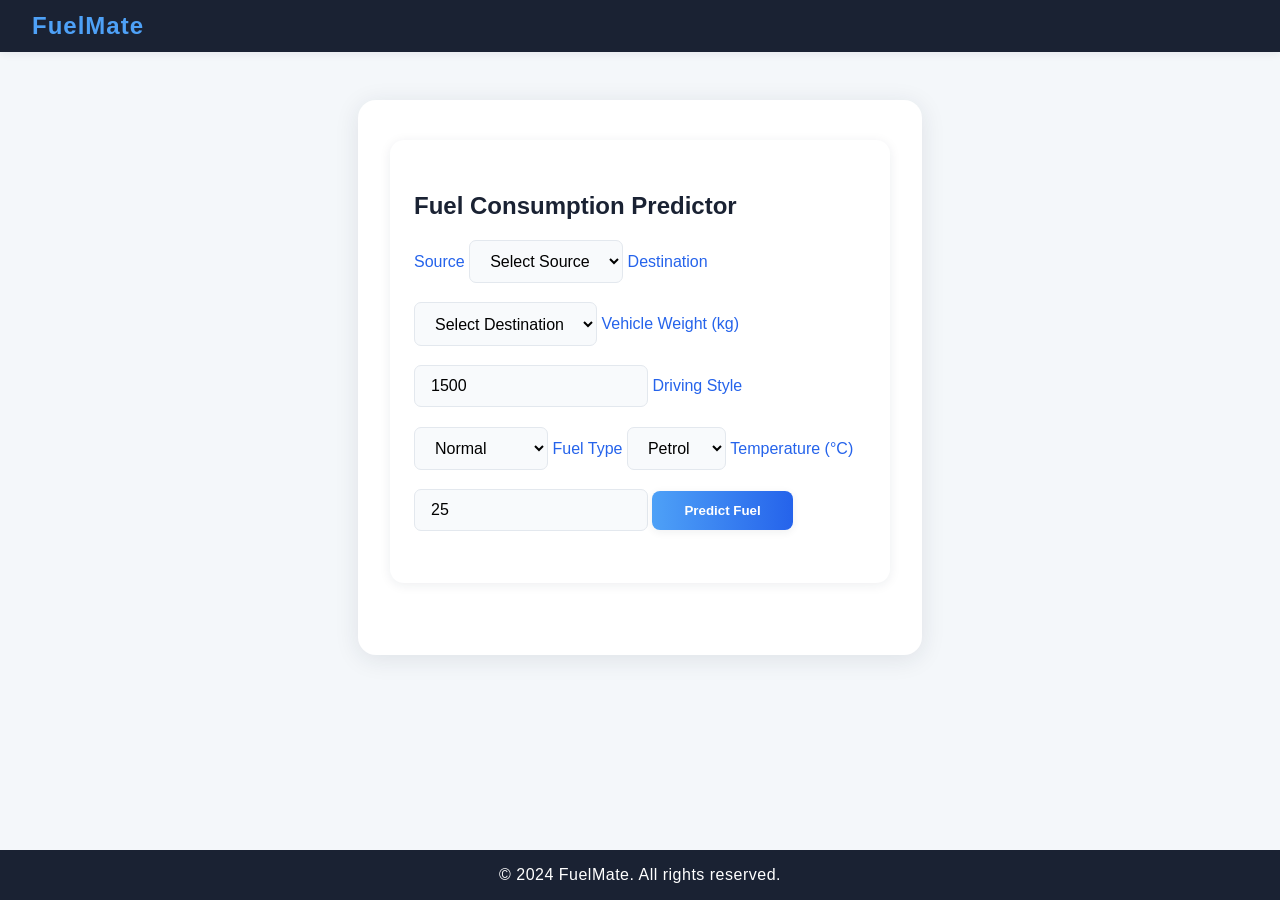
<file: templates/index.html>
<!DOCTYPE html>
<html lang="en">
<head>
  <meta charset="UTF-8">
  <title>FuelMate - Smart Fuel Predictor</title>
  <link rel="stylesheet" href="/static/css/style.css">
</head>
<body>
  <nav class="navbar">
    <a class="navbar-brand" href="/">FuelMate</a>
  </nav>
  <div class="container">
    <div class="card">
      <h2 class="text-center">Fuel Consumption Predictor</h2>
      <form id="fuelForm">
        <label class="form-label" for="source">Source</label>
        <select id="source" class="form-control" required>
          <option disabled selected>Select Source</option>
          <option>Coimbatore</option>
          <option>Trichy</option>
          <option>Chennai</option>
          <option>Bangalore</option>
          <option>Madurai</option>
          <option>Salem</option>
          <option>Erode</option>
          <option>Tirunelveli</option>
          <option>Thanjavur</option>
          <option>Kanyakumari</option>
          <option>Rameswaram</option>
          <option>Dindigul</option>
          <option>Yercaud</option>
          <option>Kodaikanal</option>
          <option>Ooty</option>
        </select>
        <label class="form-label" for="destination">Destination</label>
        <select id="destination" class="form-control" required>
          <option disabled selected>Select Destination</option>
          <option>Ooty</option>
          <option>Trichy</option>
          <option>Chennai</option>
          <option>Bangalore</option>
          <option>Madurai</option>
          <option>Salem</option>
          <option>Erode</option>
          <option>Tirunelveli</option>
          <option>Thanjavur</option>
          <option>Kanyakumari</option>
          <option>Rameswaram</option>
          <option>Dindigul</option>
          <option>Yercaud</option>
          <option>Kodaikanal</option>
          <option>Coimbatore</option>
        </select>
        <label class="form-label" for="vehicle_weight">Vehicle Weight (kg)</label>
        <input type="number" id="vehicle_weight" class="form-control" value="1500" required>
        <label class="form-label" for="driving_style">Driving Style</label>
        <select id="driving_style" class="form-control">
          <option value="eco">Eco</option>
          <option value="normal" selected>Normal</option>
          <option value="aggressive">Aggressive</option>
        </select>
        <label class="form-label" for="fuel_type">Fuel Type</label>
        <select id="fuel_type" class="form-control">
          <option value="petrol" selected>Petrol</option>
          <option value="diesel">Diesel</option>
        </select>
        <label class="form-label" for="temperature">Temperature (°C)</label>
        <input type="number" id="temperature" class="form-control" value="25">
        <button type="submit" class="btn btn-primary w-100">Predict Fuel</button>
      </form>
      <div class="result text-center mt-4" id="result" style="display:none;">
        <h5 class="mt-3">Prediction Result</h5>
        <p id="distance"></p>
        <p id="min_fuel"></p>
        <p id="safe_fuel"></p>
        <p id="elevation_note" class="text-warning fw-semibold"></p>
      </div>
    </div>
  </div>
  <div class="footer">&copy; 2024 FuelMate. All rights reserved.</div>
  <script>
    const form = document.getElementById('fuelForm');
    const resultDiv = document.getElementById('result');
    const resultFields = {
      distance: document.getElementById('distance'),
      min_fuel: document.getElementById('min_fuel'),
      safe_fuel: document.getElementById('safe_fuel'),
      elevation_note: document.getElementById('elevation_note')
    };
    form.addEventListener('submit', async (e) => {
      e.preventDefault();
      resultDiv.style.display = 'none';
      const data = {
        source: document.getElementById('source').value,
        destination: document.getElementById('destination').value,
        vehicle_weight: parseInt(document.getElementById('vehicle_weight').value),
        driving_style: document.getElementById('driving_style').value,
        fuel_type: document.getElementById('fuel_type').value,
        temperature: parseFloat(document.getElementById('temperature').value)
      };
      try {
        const res = await fetch('/predict', {
          method: 'POST',
          headers: { 'Content-Type': 'application/json' },
          body: JSON.stringify(data)
        });
        const result = await res.json();
        if (result.error) {
          alert("Error: " + result.error);
        } else {
          resultDiv.style.display = 'block';
          resultFields.distance.textContent = `Distance: ${result.distance}`;
          resultFields.min_fuel.textContent = `Minimum Fuel: ${result.min_fuel} L`;
          resultFields.safe_fuel.textContent = `Recommended Fuel (with buffer): ${result.safe_fuel} L`;
          resultFields.elevation_note.textContent = result.elevation_warning ? "Warning: Steep elevation detected!" : "";
        }
      } catch (err) {
        alert("Error communicating with server.");
        console.error(err);
      }
    });
  </script>
</body>
</html>
</file>
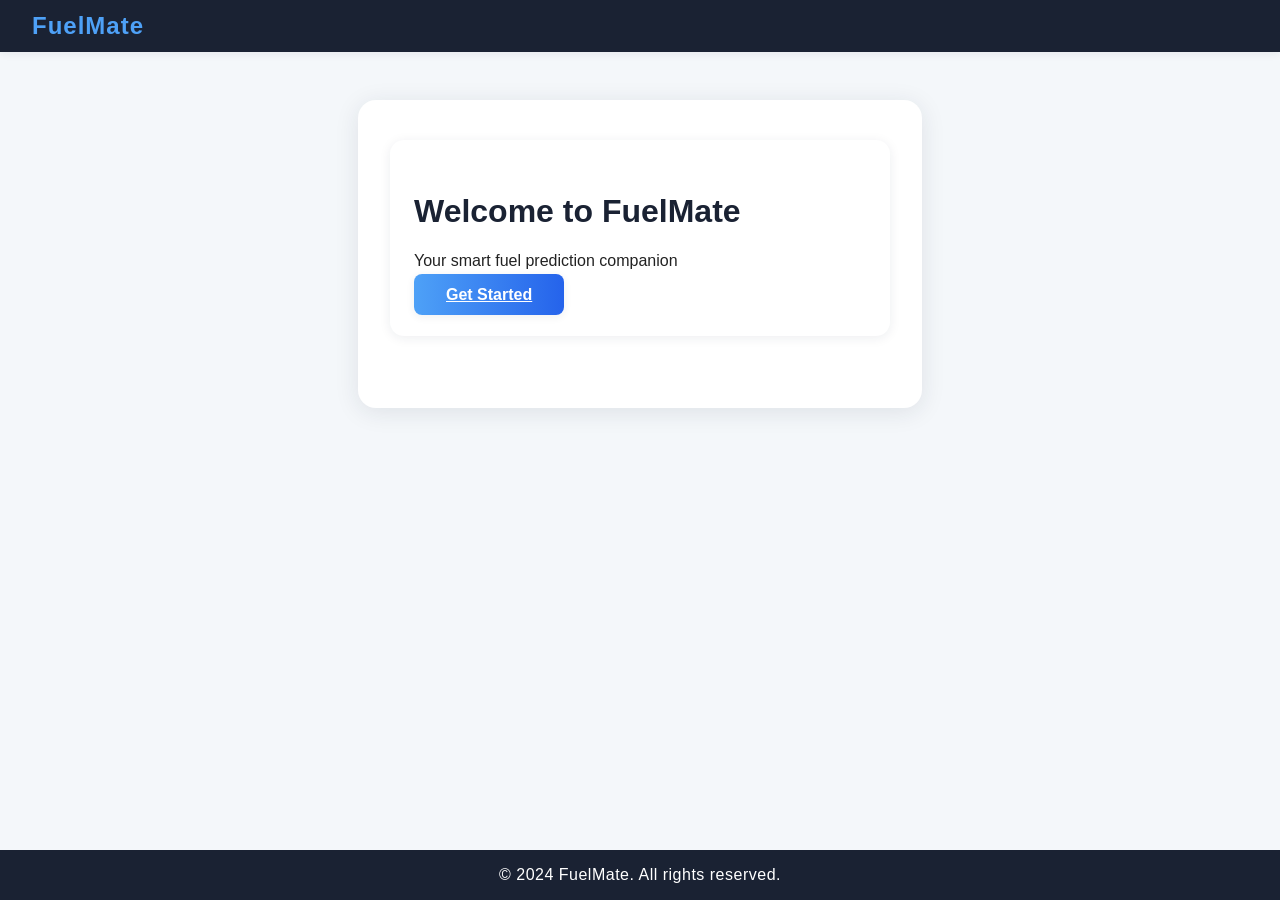
<file: templates/homepage.html>
<!DOCTYPE html>
<html lang="en">
<head>
  <meta charset="UTF-8">
  <title>FuelMate - Home</title>
  <link rel="stylesheet" href="/static/css/style.css">
</head>
<body>
  <nav class="navbar">
    <a class="navbar-brand" href="/">FuelMate</a>
  </nav>
  <div class="container text-center">
    <div class="card">
      <h1>Welcome to FuelMate</h1>
      <p class="lead">Your smart fuel prediction companion</p>
      <a href="/login" class="btn btn-primary mt-4">Get Started</a>
    </div>
  </div>
  <div class="footer">&copy; 2024 FuelMate. All rights reserved.</div>
</body>
</html>
</file>
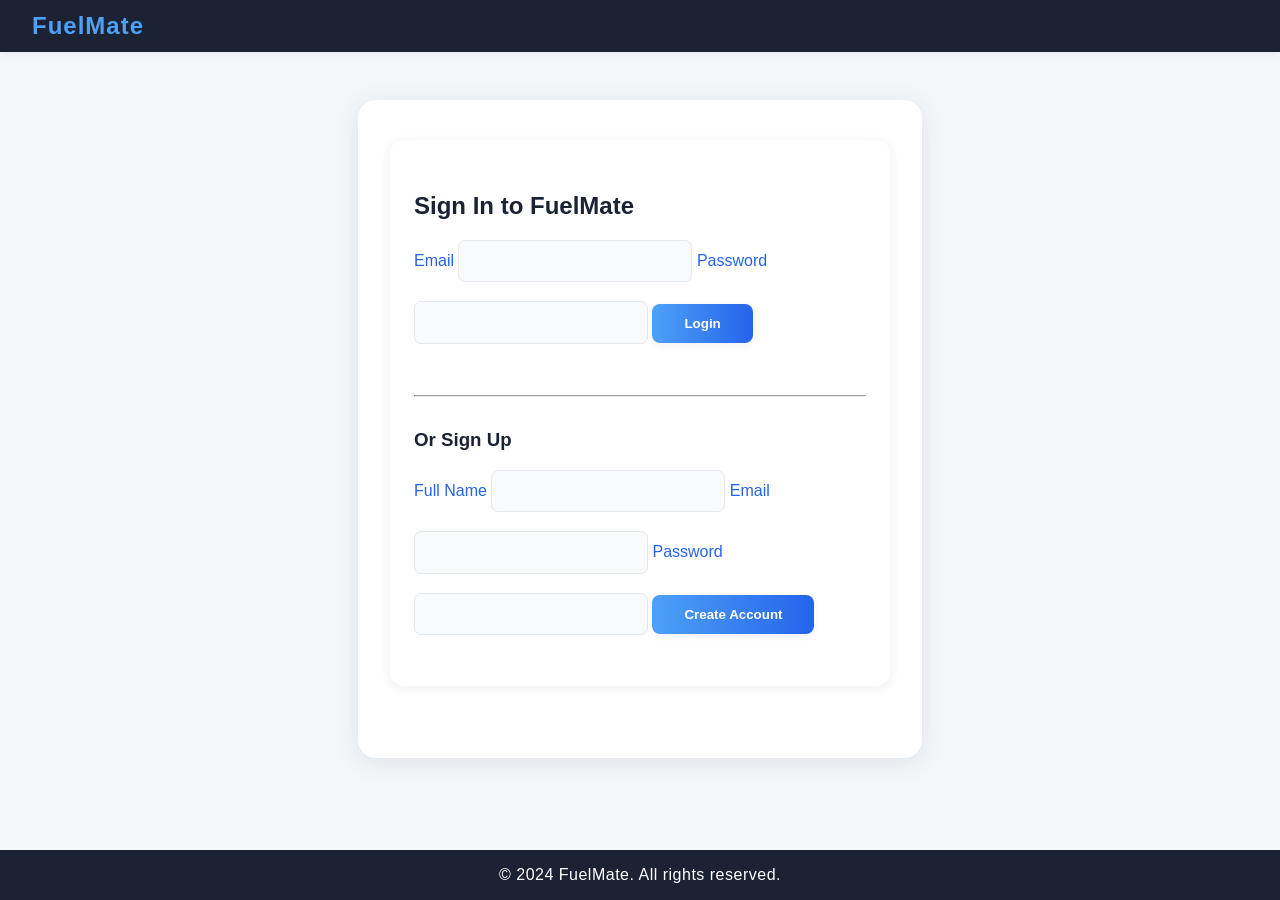
<file: templates/login.html>
<!DOCTYPE html>
<html lang="en">
<head>
  <meta charset="UTF-8">
  <title>FuelMate - Login</title>
  <link rel="stylesheet" href="/static/css/style.css">
</head>
<body>
  <nav class="navbar">
    <a class="navbar-brand" href="/">FuelMate</a>
  </nav>
  <div class="container">
    <div class="card">
      <h2 class="text-center">Sign In to FuelMate</h2>
      <form action="/login" method="post">
        <label class="form-label" for="loginEmail">Email</label>
        <input type="email" class="form-control" name="email" id="loginEmail" required>
        <label class="form-label" for="loginPassword">Password</label>
        <input type="password" class="form-control" name="password" id="loginPassword" required>
        <button type="submit" class="btn btn-primary w-100">Login</button>
      </form>
      <hr style="margin:2rem 0;">
      <h3 class="text-center">Or Sign Up</h3>
      <form id="signupForm">
        <label class="form-label" for="signupName">Full Name</label>
        <input type="text" class="form-control" id="signupName" required>
        <label class="form-label" for="signupEmail">Email</label>
        <input type="email" class="form-control" id="signupEmail" required>
        <label class="form-label" for="signupPassword">Password</label>
        <input type="password" class="form-control" id="signupPassword" required>
        <button type="submit" class="btn btn-primary w-100">Create Account</button>
      </form>
    </div>
  </div>
  <div class="footer">&copy; 2024 FuelMate. All rights reserved.</div>
</body>
</html>
</file>
<file: static/css/style.css>
/* FuelMate Professional Theme */
body {
  background: #f4f7fa;
  font-family: 'Inter', 'Segoe UI', Arial, sans-serif;
  color: #222;
  margin: 0;
  padding: 0;
}

.navbar {
  background: #1a2233;
  color: #fff;
  padding: 0.75rem 2rem;
  box-shadow: 0 2px 8px rgba(30,40,60,0.07);
}
.navbar-brand {
  font-weight: 700;
  font-size: 1.5rem;
  color: #4ea1f7;
  letter-spacing: 1px;
  text-decoration: none;
}
.navbar-nav {
  margin-left: auto;
}
.nav-link {
  color: #fff;
  margin-left: 1.5rem;
  font-weight: 500;
  text-decoration: none;
  transition: color 0.2s;
}
.nav-link:hover {
  color: #4ea1f7;
}

.container {
  max-width: 500px;
  margin: 3rem auto;
  background: #fff;
  border-radius: 18px;
  box-shadow: 0 4px 24px rgba(30,40,60,0.10);
  padding: 2.5rem 2rem;
}

h1, h2, h3, h4 {
  color: #1a2233;
  font-weight: 700;
}

.btn-primary {
  background: linear-gradient(90deg, #4ea1f7, #2563eb);
  border: none;
  color: #fff;
  font-weight: 600;
  border-radius: 8px;
  padding: 0.75rem 2rem;
  box-shadow: 0 2px 8px rgba(30,40,60,0.07);
  transition: background 0.2s, box-shadow 0.2s;
}
.btn-primary:hover {
  background: linear-gradient(90deg, #2563eb, #4ea1f7);
  box-shadow: 0 4px 16px rgba(30,40,60,0.13);
}

.form-label {
  font-weight: 500;
  color: #2563eb;
}
.form-control {
  border: 1.5px solid #e3e8ee;
  border-radius: 7px;
  padding: 0.7rem 1rem;
  font-size: 1rem;
  margin-bottom: 1.2rem;
  background: #f8fafc;
  transition: border 0.2s;
}
.form-control:focus {
  border-color: #4ea1f7;
  outline: none;
}

.card {
  background: #fff;
  border-radius: 14px;
  box-shadow: 0 2px 12px rgba(30,40,60,0.08);
  padding: 2rem 1.5rem;
  margin-bottom: 2rem;
}

.alert {
  border-radius: 8px;
  padding: 1rem 1.5rem;
  font-size: 1rem;
  margin-bottom: 1.5rem;
}
.alert-success {
  background: #e6f7ee;
  color: #1a7f5a;
}
.alert-danger {
  background: #fdeaea;
  color: #c0392b;
}

.footer {
  background: #1a2233;
  color: #fff;
  text-align: center;
  padding: 1rem 0;
  position: fixed;
  left: 0;
  bottom: 0;
  width: 100%;
  font-size: 1rem;
  letter-spacing: 0.5px;
}

::-webkit-input-placeholder { color: #b0b8c1; }
::-moz-placeholder { color: #b0b8c1; }
:-ms-input-placeholder { color: #b0b8c1; }
::placeholder { color: #b0b8c1; }
</file>
